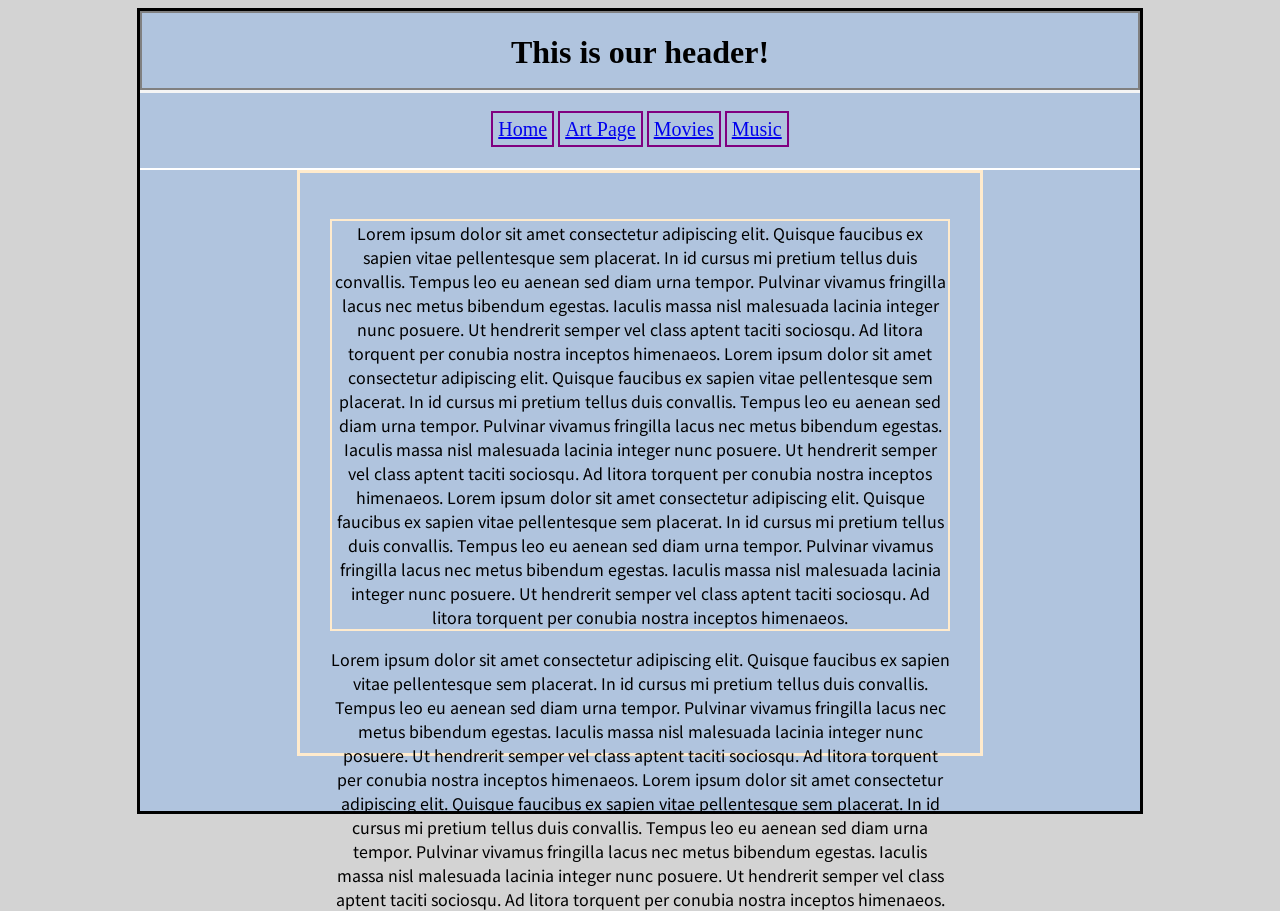
<file: Week3/index.html>
<!DOCTYPE html>
<html lang="en">
<head>
    <meta charset="UTF-8">
    <meta name="viewport" content="width=device-width, initial-scale=1.0">
    <title>Week 3 | In Class</title>
    <link rel="stylesheet" href="css/style.css">

    <link rel="preconnect" href="https://fonts.googleapis.com">
    <link rel="preconnect" href="https://fonts.gstatic.com" crossorigin>
    <link href="https://fonts.googleapis.com/css2?family=Noto+Sans+KR:wght@100..900&display=swap" rel="stylesheet">

</head>
<body id="body">

    <div id="main">
        <!-- The Header -->
        <div id="header">
            <h1>This is our header!</h1>
        </div>
        <!-- The Nav Bar -->
        <div id="nav-bar">
            <!-- Hash tag just brings you to the top -->
            <a href="#" class="nav-btn">Home</a>
            <a href="pages/art.html" class="nav-btn">Art Page</a>
            <a href="pages/movies.html" class="nav-btn">Movies</a>
            <a href="pages/music.html" class="nav-btn">Music</a>
        </div>

        <div id="content">
            <!--This is the content-->
            <p id="loremIpsum">Lorem ipsum dolor sit amet consectetur adipiscing elit. Quisque faucibus ex sapien vitae pellentesque sem placerat. In id cursus mi pretium tellus duis convallis. Tempus leo eu aenean sed diam urna tempor. Pulvinar vivamus fringilla lacus nec metus bibendum egestas. Iaculis massa nisl malesuada lacinia integer nunc posuere. Ut hendrerit semper vel class aptent taciti sociosqu. Ad litora torquent per conubia nostra inceptos himenaeos.

            Lorem ipsum dolor sit amet consectetur adipiscing elit. Quisque faucibus ex sapien vitae pellentesque sem placerat. In id cursus mi pretium tellus duis convallis. Tempus leo eu aenean sed diam urna tempor. Pulvinar vivamus fringilla lacus nec metus bibendum egestas. Iaculis massa nisl malesuada lacinia integer nunc posuere. Ut hendrerit semper vel class aptent taciti sociosqu. Ad litora torquent per conubia nostra inceptos himenaeos.

            Lorem ipsum dolor sit amet consectetur adipiscing elit. Quisque faucibus ex sapien vitae pellentesque sem placerat. In id cursus mi pretium tellus duis convallis. Tempus leo eu aenean sed diam urna tempor. Pulvinar vivamus fringilla lacus nec metus bibendum egestas. Iaculis massa nisl malesuada lacinia integer nunc posuere. Ut hendrerit semper vel class aptent taciti sociosqu. Ad litora torquent per conubia nostra inceptos himenaeos.</p>

            <p> Lorem ipsum dolor sit amet consectetur adipiscing elit. Quisque faucibus ex sapien vitae pellentesque sem placerat. In id cursus mi pretium tellus duis convallis. Tempus leo eu aenean sed diam urna tempor. Pulvinar vivamus fringilla lacus nec metus bibendum egestas. Iaculis massa nisl malesuada lacinia integer nunc posuere. Ut hendrerit semper vel class aptent taciti sociosqu. Ad litora torquent per conubia nostra inceptos himenaeos.

            Lorem ipsum dolor sit amet consectetur adipiscing elit. Quisque faucibus ex sapien vitae pellentesque sem placerat. In id cursus mi pretium tellus duis convallis. Tempus leo eu aenean sed diam urna tempor. Pulvinar vivamus fringilla lacus nec metus bibendum egestas. Iaculis massa nisl malesuada lacinia integer nunc posuere. Ut hendrerit semper vel class aptent taciti sociosqu. Ad litora torquent per conubia nostra inceptos himenaeos.
            </p>
        </div>

        <div id="footer">
            
        </div>


    </div>
    
</body>
</html>
</file>
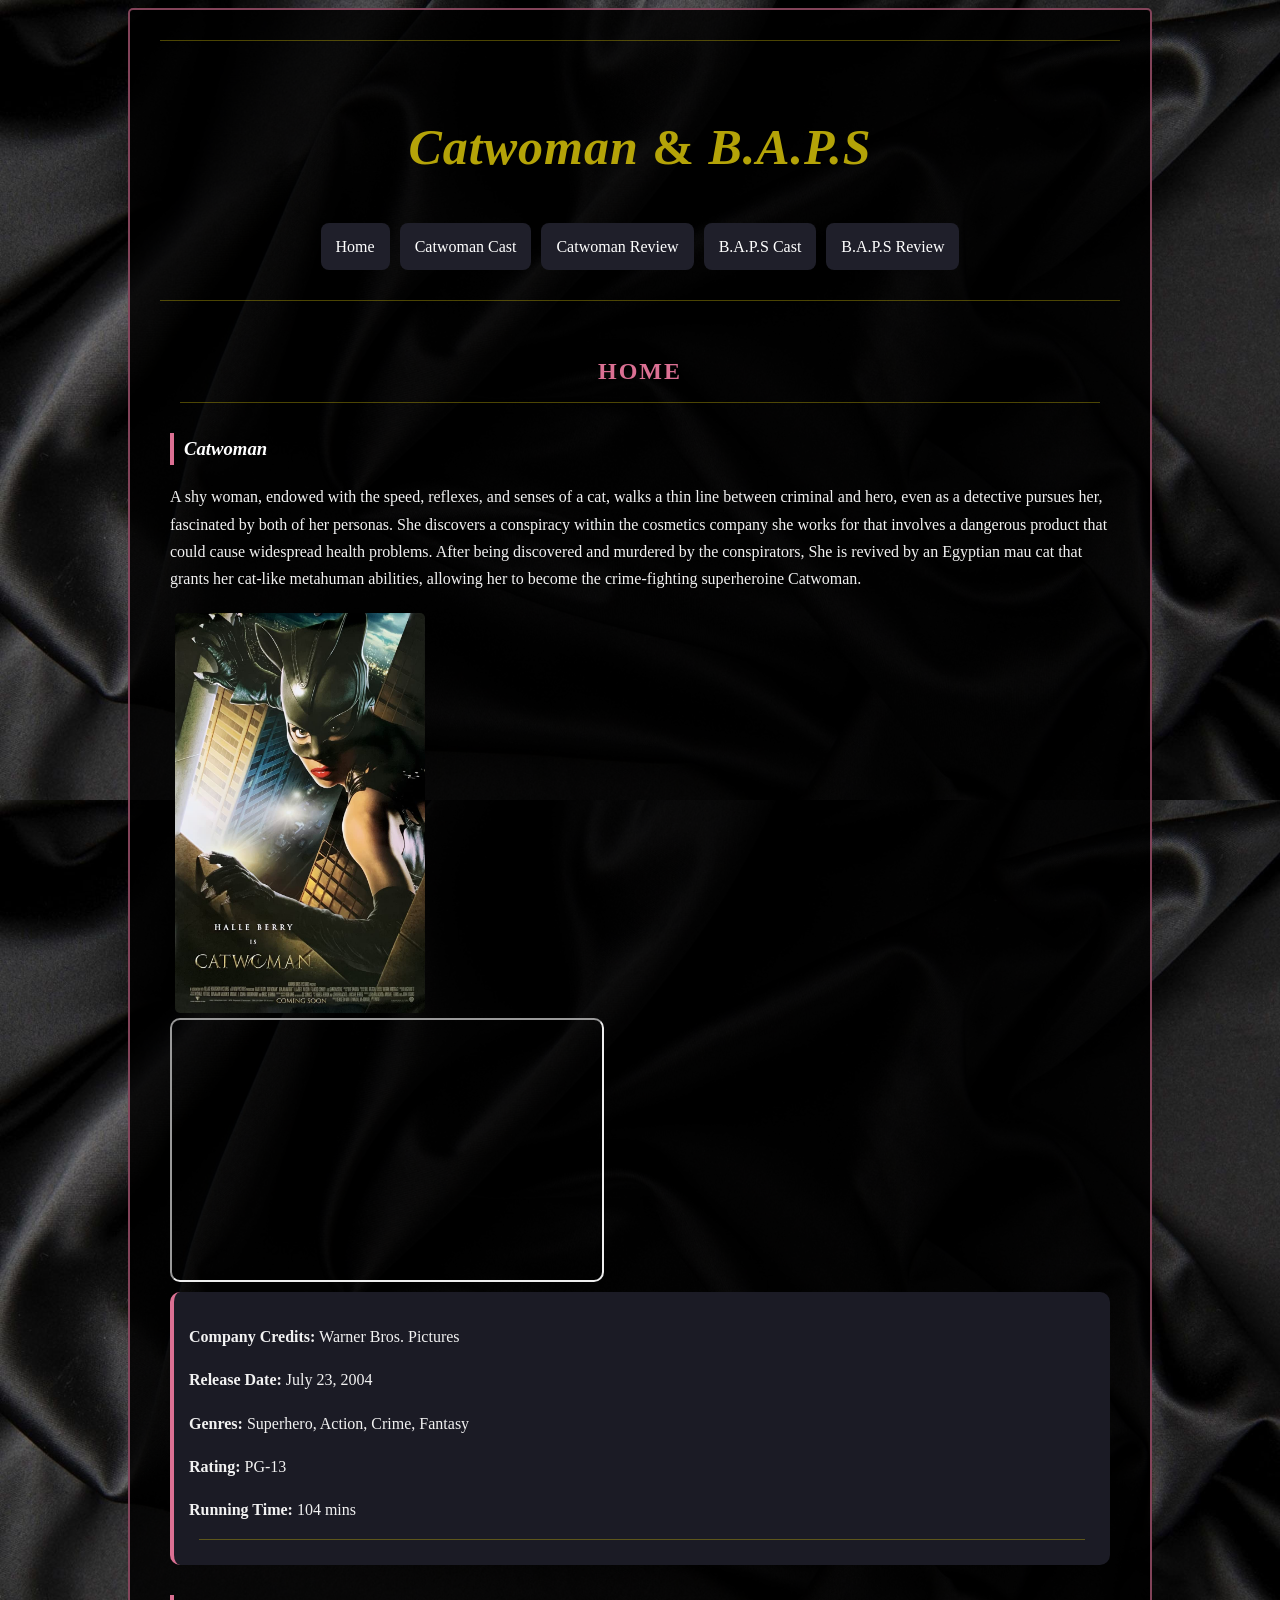
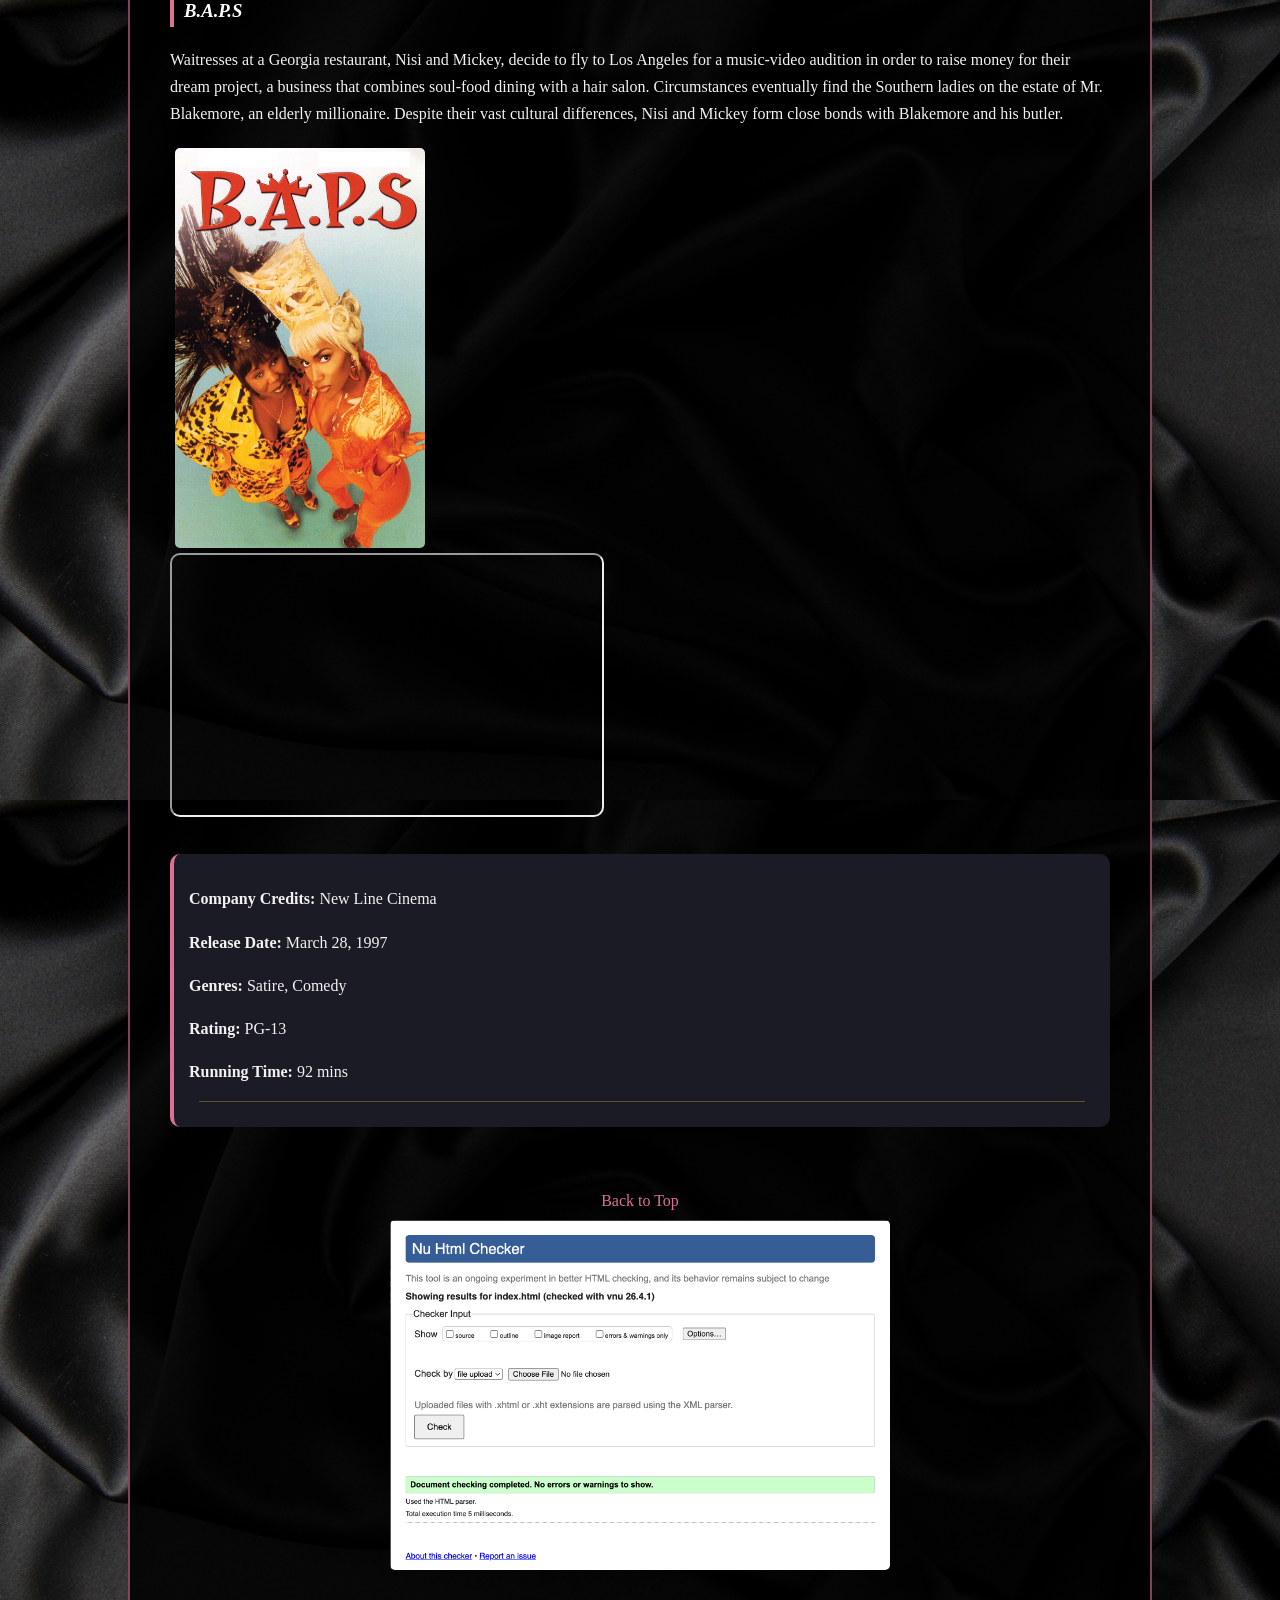
<file: Week4-MidTerm/index.html>
<!DOCTYPE html>
<html lang="en">
<head>
    <meta charset="UTF-8">
    <meta name="viewport" content="width=device-width, initial-scale=1.0">
    <meta name="author" content="Mikha'la Campbell">
    <meta name="description" content="Movie Site for Catwoman (2004) & B.A.P.S">
    <title>Mikhala's Movie Review</title>

    <link rel="stylesheet" href="./styles.css">
    
</head>
<body>
     <div id="container">
        <hr>

        <!-- HEADER -->
        <div id="header" class="border-unity">
          <h1><em>Catwoman</em> & <em>B.A.P.S</em></h1>

        <!-- Navigation -->
            <div id="nav" class="border-unity"> 
                <a href="index.html" class="nav-btn">Home</a>
                <a href="pages/castCW.html" class="nav-btn">Catwoman Cast</a>
                <a href="pages/reviewCW.html" class="nav-btn">Catwoman Review</a>
                <a href="pages/castBAPS.html" class="nav-btn">B.A.P.S Cast</a>
                <a href="pages/reviewBAPS.html" class="nav-btn">B.A.P.S Review</a>
            </div>
        </div><hr>

        <div id="content" class="border-unity"> 
            <h2>HOME</h2>
            <hr>

            <h3><em>Catwoman</em></h3>
            <p> A shy woman, endowed with the speed, reflexes, and senses of a cat, walks a thin line between criminal and hero, 
                even as a detective pursues her, fascinated by both of her personas. She discovers a conspiracy within the cosmetics company she works for that involves a dangerous product that could cause widespread health problems.
                After being discovered and murdered by the conspirators, She is revived by an Egyptian mau cat that grants her cat-like metahuman abilities, allowing her to become the crime-fighting superheroine Catwoman.</p>

            <img src="images/cwMoviePoster.jpg" style="width: 250px; height:400px" alt="Catwoman Movie Poster">

            <iframe width="420" height="250"
                src="https://www.youtube.com/embed/d6pJbjbRnAA"
                title="Catwoman Trailer"
                allowfullscreen>
            </iframe>


            <div class="info"> 
                <p><b>Company Credits:</b> Warner Bros. Pictures </p>
                <p><b>Release Date:</b> July 23, 2004 </p>
                <p> <b>Genres:</b> Superhero, Action, Crime, Fantasy </p>
                <p><b>Rating:</b> PG-13 </p>
                <p><b>Running Time:</b> 104 mins</p> <hr>
            </div>

            <h3><em>B.A.P.S</em></h3>
            <p>Waitresses at a Georgia restaurant, Nisi and Mickey, decide to fly to Los Angeles for a music-video audition in order to raise money for their dream project, 
                a business that combines soul-food dining with a hair salon.
                Circumstances eventually find the Southern ladies on the estate of Mr. Blakemore, an elderly millionaire. 
                Despite their vast cultural differences, Nisi and Mickey form close bonds with Blakemore and his butler.</p>

            <img src="images/bapsMoviePoster.jpg" style="width: 250px; height:400px" alt="B.A.P.S Movie Poster">

            <iframe width="420" height="250"
                src="https://www.youtube.com/embed/tSJmJ4r4bxs"
                title="B.A.P.S Trailer"
                allowfullscreen>
            </iframe>

            <br>
            <div class="info">
                <p><b>Company Credits:</b> New Line Cinema </p>
                <p><b>Release Date:</b> March 28, 1997</p>
                <p> <b>Genres:</b> Satire, Comedy </p>
                <p><b>Rating:</b> PG-13</p>
                <p><b>Running Time:</b> 92 mins</p> <hr>
            </div>

        </div>


        <div id="footer" class="border-unity"> 
            <a href="#header">Back to Top</a>
            <br>
            <img src="images/footer/index.png" class="validated" alt="Index.html Validated">
        </div>

    </div>
    

</body>
</html>
</file>
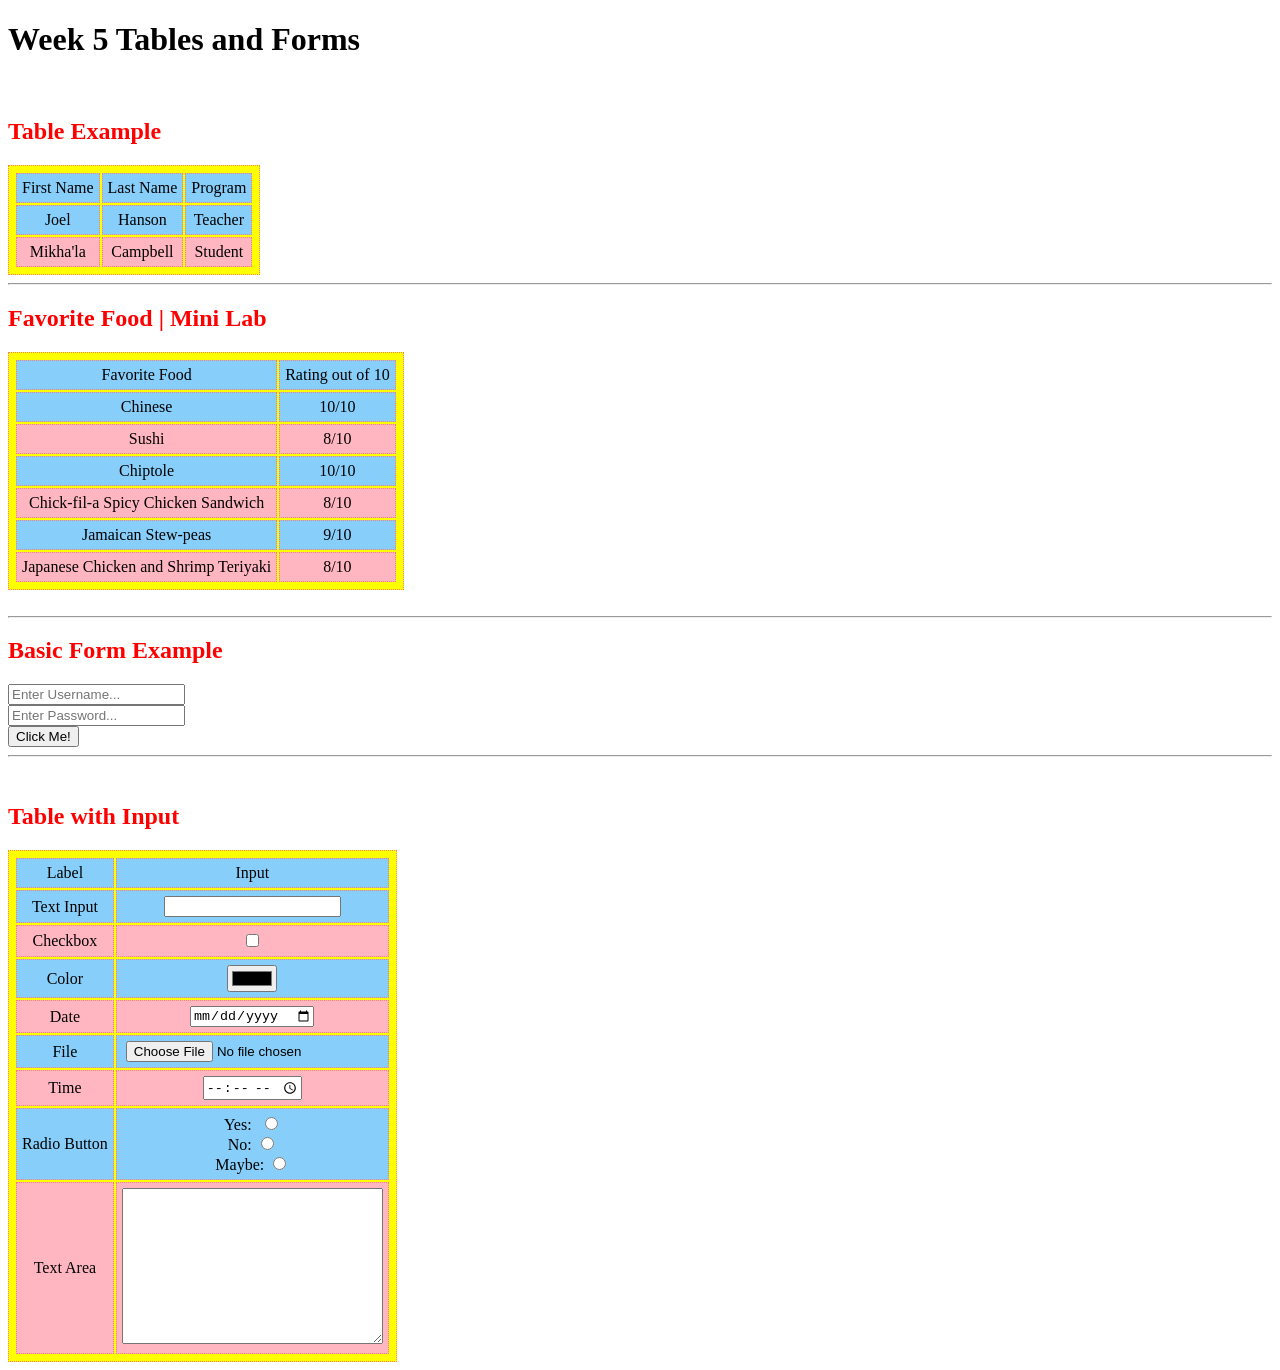
<file: Week5/index.html>
<!DOCTYPE html>
<html lang="en">
<head>
    <meta charset="UTF-8">
    <meta name="viewport" content="width=device-width, initial-scale=1.0">
    <title>Tables and Forms | Week 5</title>
    <link rel="stylesheet" href="style.css">
</head>
<body>
    <h1>Week 5 Tables and Forms</h1>
    <br>
    <h2>Table Example</h2>

    <table>
        <!-- Very top of Table -->
        <thead>
            <!-- Setting a new row -->
            <tr>
                <td>First Name</td>
                <td>Last Name</td>
                <td>Program</td>
            </tr>   
        </thead>
        <tbody>
            <!-- Defining a New Row -->
            <tr>
                <td>Joel</td>
                <td>Hanson</td>
                <td>Teacher</td>
            </tr>
            <!-- Defining a New Row -->
            <tr>
                <td>Mikha'la</td>
                <td>Campbell</td>
                <td>Student</td>
            </tr>
        </tbody>
    </table><hr>
        
    <!-- Mini lab -->
     <h2>Favorite Food | Mini Lab</h2>
     <table>
        <thead>
            <tr>
                <td>Favorite Food</td>
                <td>Rating out of 10</td>
            </tr>
        </thead>
        <tbody>
            <tr>
                <td>Chinese</td>
                <td>10/10</td>
            </tr>
            <tr>
                <td>Sushi</td>
                <td>8/10</td>
            </tr>
            <tr>
                <td>Chiptole</td>
                <td>10/10</td>
            </tr>
            <tr>
                <td>Chick-fil-a Spicy Chicken Sandwich</td>
                <td>8/10</td>
            </tr>
            <tr>
                <td>Jamaican Stew-peas</td>
                <td>9/10</td>
            </tr>
            <tr>
                <td>Japanese Chicken and Shrimp Teriyaki</td>
                <td>8/10</td>
            </tr>
        </tbody>
     </table>
     <br><hr>

     <h2>Basic Form Example</h2>

     <form action="#" method="post">
        <!-- Input tags are inline ( auto no line breaks) -->
         <!-- Defining a text field -->
        <input type="text" name="username" placeholder="Enter Username...">
        <br>
        <input type="text" name="username" placeholder="Enter Password...">
        <br>
        <!-- Defining a button -->
        <input type="button" name="abutton" value="Click Me!">
     </form><hr>

     <form action="#" method="get">
        <!-- defining a table -->
        <table>
            <thead>
                <tr>
                    <td>Label</td>
                    <td>Input</td>
                </tr>
            </thead><br>

            <h2>Table with Input</h2>
            <!-- Defining a LOT of input types -->
            <tbody>

                <!-- Text Box -->
                <tr>
                    <td>Text Input</td>
                    <td><input type="text" name="text-input"></td>
                </tr>

                <!-- Checkbox -->
                <tr>
                    <td>Checkbox</td>
                    <td><input type="checkbox" name="checkbox"></td>
                </tr>

                <!-- Color Wheel -->
                <tr>
                    <td>Color</td>
                    <td><input type="color" name="color"></td>
                </tr>

                <!-- Date Box -->
                <tr>
                    <td>Date</td>
                    <td><input type="date" name="date"></td>
                </tr>

                <!-- File -->
                <tr>
                    <td>File</td>
                    <td><input type="file" name="file"></td>
                </tr>

                <!-- Time -->
                 <tr>
                    <td>Time</td>
                    <td><input type="time" name="time"></td>
                 </tr>

                 <!-- Radio buttons -->
                  <tr>
                    <td>Radio Button</td>
                    <td>
                        <!-- labels are for buttons -->
                         <!-- they require a for attribute which must the name or id -->
                          <!-- Defining the same name allows us to pick only 1 option -->
                        <label for="yes">Yes:&nbsp;</label>
                        <input type="radio" name="yes-or-no" value="yes" id="yes">
                        <br>
                        <label for="no">No:</label>
                        <input type="radio" name="yes-or-no" value="no" id="no">
                        <br>
                        <label for="maybe">Maybe:</label>
                        <input type="radio" name="yes-or-no" value="maybe" id="maybe">
                    </td>
                  </tr>

                  <!-- Some inputs have special tags -->
                   <tr>
                        <td>Text Area</td>
                        <!-- Like text area! cols is heights; rows is the width -->
                        <td><textarea name="textarea" cols="30" rows="10" placeholders="Enter your message"></textarea></td>
                   </tr>


                


            </tbody>
        </table>
     </form>
    
</body>
</html>
</file>
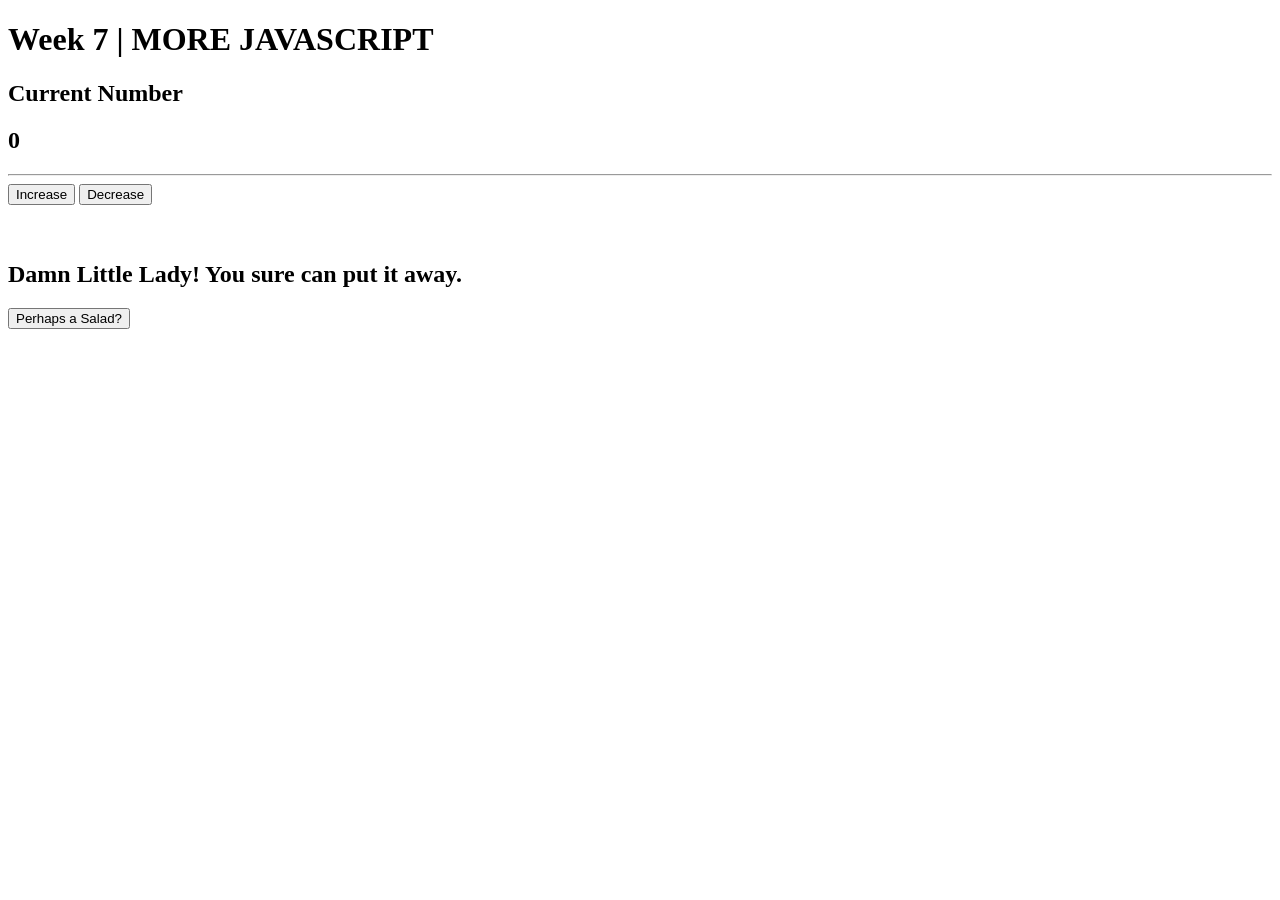
<file: Week7/index.html>
<!DOCTYPE html>
<html lang="en">
<head>
    <meta charset="UTF-8">
    <meta name="viewport" content="width=device-width, initial-scale=1.0">
    <title>Week 7 | More Javascript</title>
</head>
<body>
    <h1>Week 7 | MORE JAVASCRIPT </h1>

    <!-- Setting up Display -->
    <h2> Current Number </h2>
    <h2 id="number">0</h2>
    <hr>

    <!-- Setting up Buttons -->
    <input type="button" id="increment" value="Increase">
    <input type="button" id="decrement" value="Decrease">

    <br>
    <br>
    <br>  
    
    <!-- Setting up a joke container -->
    <div id="jokeContainer">
        <!-- Question Div -->
        <div id="question">
            <h2>Damn Little Lady! You sure can put it away.</h2>
        </div>

        <!-- Answer Div -->
         <div id="answer">

         </div>

         <!-- the button -->
          <input type="button" id="giveAnswer" value="Perhaps a Salad?">
    </div>

    <script>
        // Getting the number text
        var numberText = document.querySelector("#number")

        var increaseButton = document.querySelector("#increment")
        var decreaseButton = document.querySelector("#decrement")

        var currentNumber = 0; 

        function addToNumber()
        {
            // Increment the current number
            currentNumber++;
            // Setting the innerHTML
            numberText.innerHTML = currentNumber
        }

        function subtractFromNumber()
        {
            // Decrementing the number
            currentNumber--;
            // Setting the inner HTML
            numberText.innerHTML = currentNumber
        }

        // Adding event listeners
        increaseButton.addEventListener("click", addToNumber)
        decreaseButton.addEventListener("click", subtractFromNumber)

        var giveJokeAnswer = document.querySelector("#giveAnswer")
        var answerContainer = document.querySelector("#answer")

        function giveAnswer()
        {
            answerContainer.innerHTML += "<h4>Perhaps Not</h4>"
        }

        giveJokeAnswer.addEventListener("click", giveAnswer)

        

    </script>
    
    
</body>
</html>
</file>
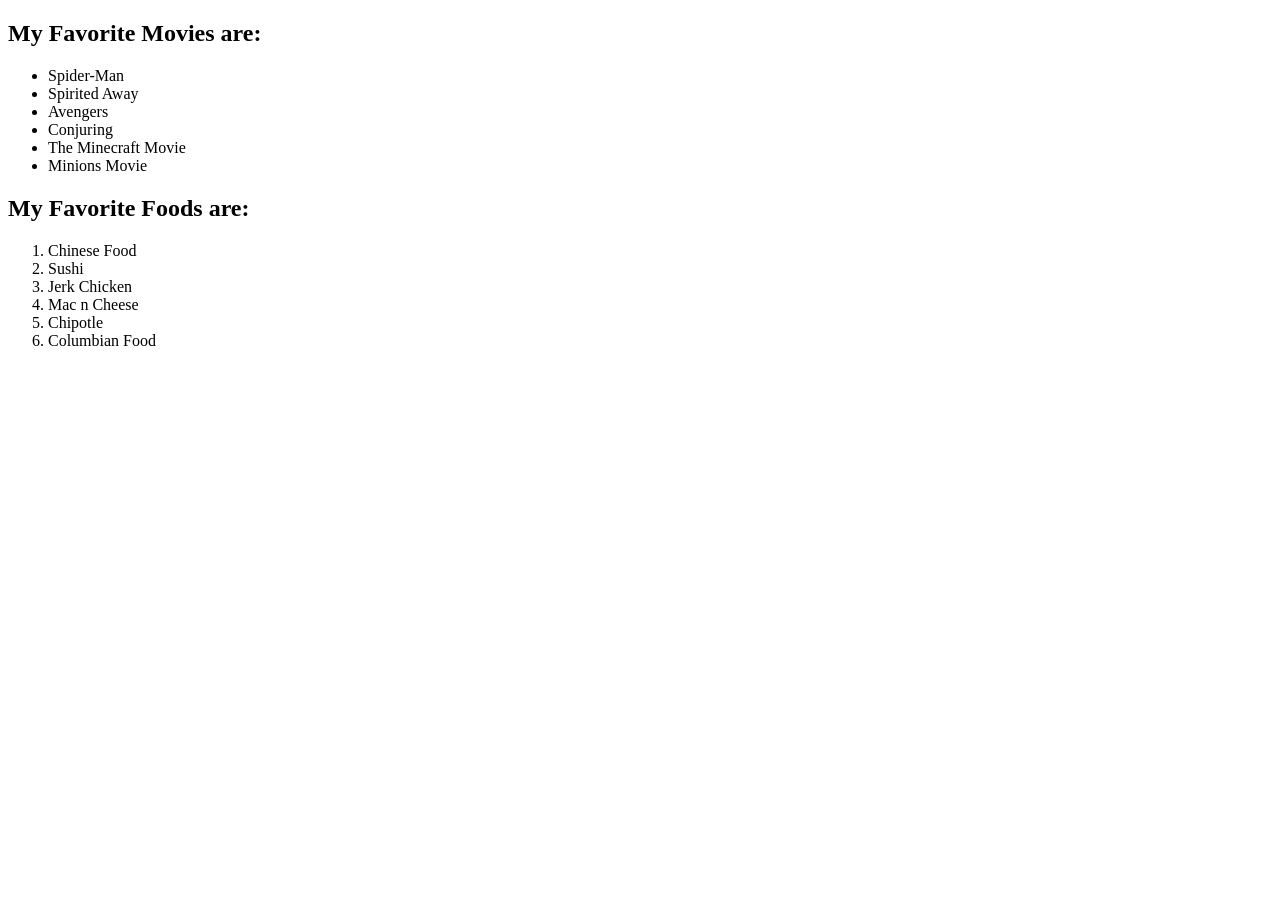
<file: Week8/index.html>
<!DOCTYPE html>
<html lang="en">
<head>
    <meta charset="UTF-8">
    <meta name="viewport" content="width=device-width, initial-scale=1.0">
    <title>Week 8 | Loops Arrays and Objects!</title>
</head>
<body>

    <div id="favoriteMovies"> 
        <!-- Setting up movies -->
        <h2>My Favorite Movies are: </h2>
        <!-- unordered list -->
        <ul id="listOfMovies">  </ul>

        <h2> My Favorite Foods are: </h2>
        <ol id="listOfFood"> </ol>


    </div>
    <script>

        var numberForLoop = 0

        // Using Let instead of var
        // Let makes it a local variable

        // The condition needs to e true to start and run
        // It stops when the condition is false
        for(let i=0; i <= 54; i += 2){
            numberForLoop +=6
            console.log(numberForLoop)
        }

        function pizzaSquares()
        {
            console.log("Pizza")
        }

        for (let i = 0; i <=72; i++){
            pizzaSquares()
        }

        // Examples of arrays
        var movies = [
            "Spider-Man",
            "Spirited Away",
            "Avengers",
            "Conjuring",
            "The Minecraft Movie",
            "Minions Movie"
        ]

        console.log(movies[4]) 
        //The Minecraft Movie is in position 4 (starts at 0)
        console.log(movies[2]) 
        //Avengers

        // Output all the movies
        for (let i=0; i< movies.length; i++)
        {
            console.log(movies[i])
        }

        var numberArray = []

        for (let i=0; i<7; i++)
        {
            numberArray.push(i*5432 / 93 + 23)
        }

        console.log(numberArray)

        // An array can hold several different things
        // HOWEVER YOU SHOULD NOT DO THIS.
        // ALL VALUES SHOULD BE THE SAME DATA TYPE

        // An example of a 2d array
        var twoDArray = [
            [0,0,0,0,0,0],
            [1,24,57,85,1,1],
            [23,123,6234,124,123,1],
            [1,2,3,4,5,6],
        ]

        // Loops through each array
        for (let x=0; x < twoDArray.length; x ++)
        {
            // Loops inside each array to get values, making sure we only loop trough the size of the array
            for (let y=0; y < twoDArray[x].length; y++){
                // Outputs the Values
                console.log(twoDArray[x][y])
            }
        }

        
            // Objects
        var person={
            first: "Mikhala",
            last: "Campbell" //You dont need a comma for the last value
        }

        console.log(person.first)
        console.log(person.last)

        person.first = "Gage"
        person.last = "Carrothead?"

        console.log(person.first)
        console.log(person.last)

        var car = {
            wheels: 2000,
            hasEngine: true,
            oil: "synthetic",
            windows: 1,
            drive: function () {console.log("vroom vroom")}
        }

        // Accessing the data inside car
        console.log("This Car has " + car.wheels + " wheels")
        // Calling the function
        car.drive()


        // Examples with For Loops and objects and arrays
         
        var unorderedMovieList = document.querySelector("#listOfMovies")
        
        for (let i=0; i < movies.length; i++)
        {
            // Adding to the HTML with each movie
            unorderedMovieList.innerHTML += "<li>" + movies[i] + "</li>"
        }

        // LAB
        var food = [
            "Chinese Food",
            "Sushi",
            "Jerk Chicken",
            "Mac n Cheese",
            "Chipotle",
            "Columbian Food"
        ]

        var orderedFoodList = document.querySelector("#listOfFood")

        for (let i=0; i < food.length; i++)
        {
            orderedFoodList.innerHTML += "<li>" + food[i] + "</li>"
        }

        // How to loop through all the keys in an object
        for (let key in car){
            console.log(car[key])
        }

    </script>
    
</body>
</html>
</file>
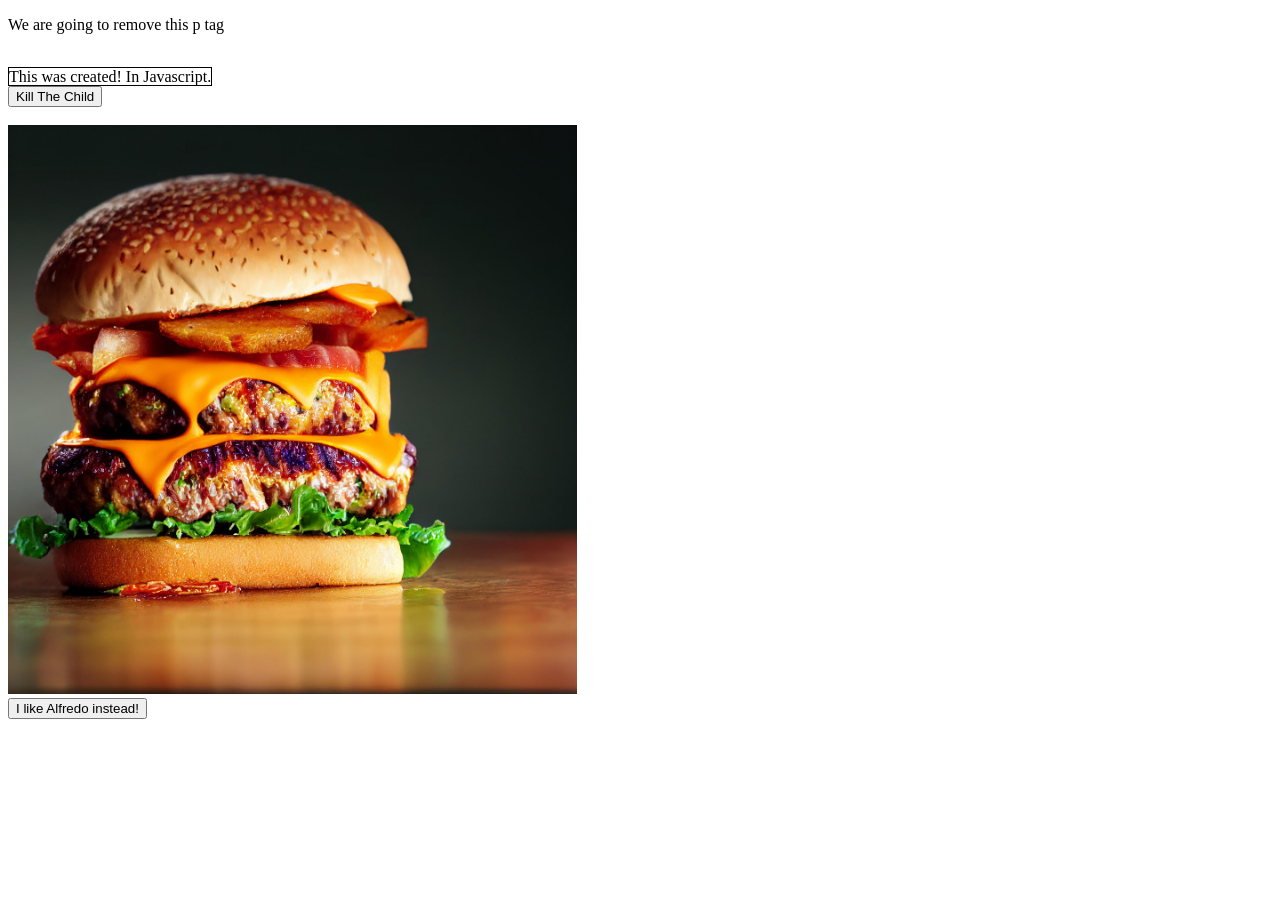
<file: Week9/index.html>
<!DOCTYPE html>
<html lang="en">
<head>
    <meta charset="UTF-8">
    <meta name="viewport" content="width=device-width, initial-scale=1.0">
    <meta name="author"   content="Mikha'la Campbell">
    <title>Week 9 | Parent and Child Elements</title>
    <link rel="stylessheet" href="./styles.css">
</head>
<body>
    
    <div id="divContainer">
        <p id="removeExample">We are going to remove this p tag </p>
        <br>
    </div>

    <input type="button" id="killTheChild" value="Kill The Child" class="bigText">

    <br>
    <br>

    <div id="foodContainer">
        <img id=food src="burger.jpg" style="width:45%; height:45%">
        <br>
        <input type="button" id="changeFood" value="I like Alfredo instead!">

    </div>

    <script>

        // Getting the divContainer
        var divContainer = document.querySelector("#divContainer")

        // Creating a p tag
        // Keep in mind that elements crated this way are empty!
        var pTag = document.createElement('pTag')

        pTag.innerHTML += "This was created! In Javascript."

        // We can also add attributes to these tags!
        // Examples of attributes
        // id
        // class
        // style
        // src
        // href

        // Setting the class
        pTag.setAttribute('class', 'bigText')

        // Adding a style
        pTag.setAttribute('style', "border: 1px solid black")

        // Appending the child
        divContainer.appendChild(pTag)



    // Removing Child
        function removeTheChild()
        {
            var nate = document.querySelector("#removeExample")
            divContainer.removeChild(nate)
        } 
        // getting the kill button
        var killButton = document.querySelector("#killTheChild")
        // Adding removeTheChild to the button
        killButton.addEventListener("click", removeTheChild)
        

        function iLikePasta()
        {
            var changeFood = document.querySelector("#food")
            changeFood.setAttribute("src", "alfredo.jpg")
        }

        var changeButton = document.querySelector("changeFood")
        changeFood.addEventListener("click", iLikePasta)


    </script>



</body>
</html>
</file>
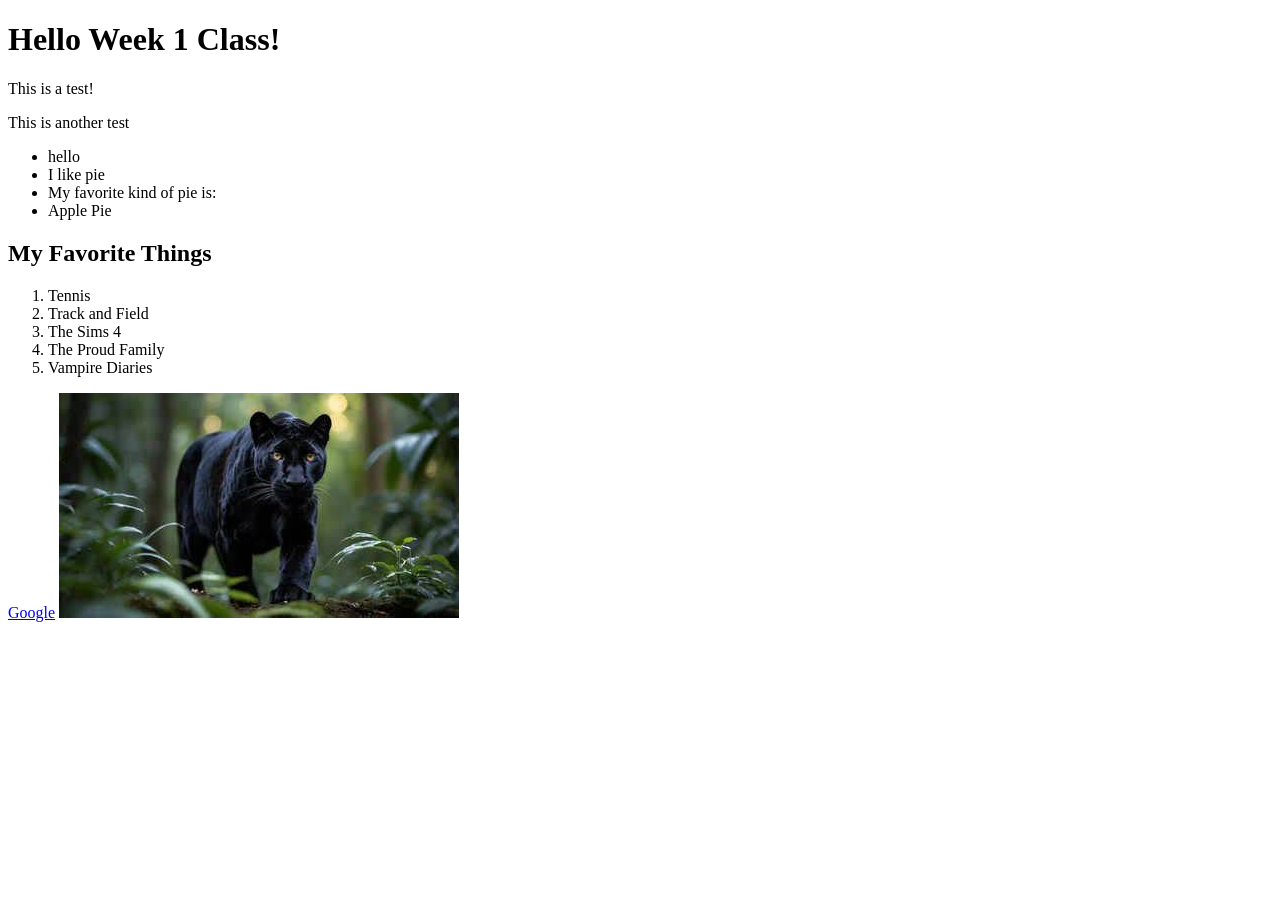
<file: Week1/ClassLabs/index.html>
<!-- Telling our browser that this is an html file-->
<!DOCTYPE html>
<html>
    <head>
        <!-- Telling our broswer to use the default font/characters of computer-->
         <meta charset="UTF-8">
         <!-- Title of webpage-->
          <title> Week 1 Lab!</title>

    </head>

    <!--Everything will be rendered here -->
    <body>
        <h1> Hello Week 1 Class! </h1>

        <p> This is a test! </p>

        <p> This is another test </p>
        <!-- Unordered List -->
        <ul>
            <!-- List Item, It tells our unordered list that this is part of it -->
           <li> hello </li>
           <li> I like pie </li>
            <li> My favorite kind of pie is:</li>
            <li>Apple Pie </li>
        </ul>

        <!-- Ordered List -->
        <h2> My Favorite Things </h2>
        <ol>
            <li> Tennis </li>
            <li> Track and Field </li>
            <li> The Sims 4 </li>
            <li> The Proud Family </li>
            <li> Vampire Diaries </li>
        </ol>

        <!-- Linking to other things -->
         <!-- a tags are blobk tags, you need to provide text -->
         <a href="https://google.com">Google</a>
         <a href="https://en.wikipedia.org/wiki/Black_panther"><img src="images/blackPantherSmall.jpg"></a>

    </body>

</html>
</file>
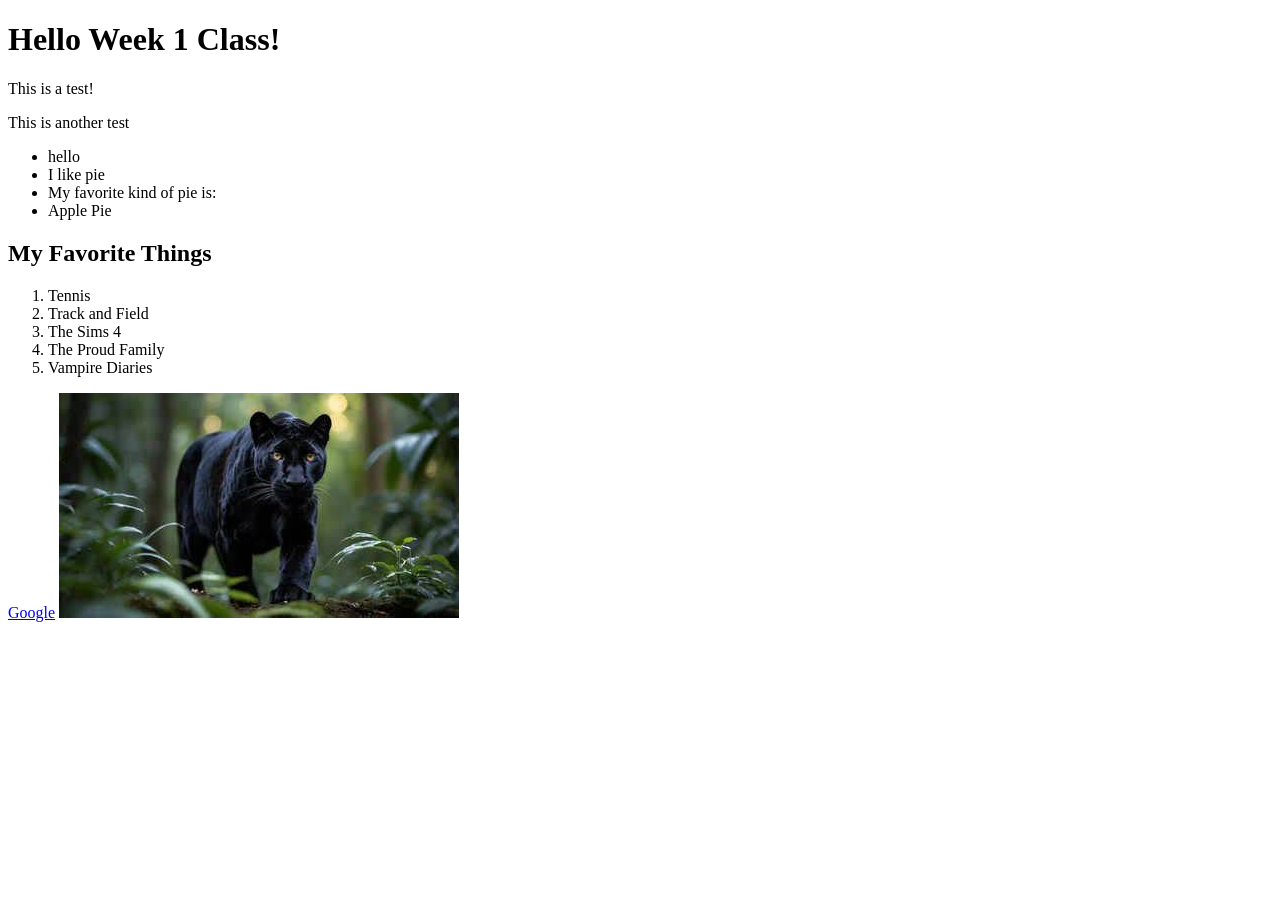
<file: Week1/w1.1/index.html>
<!-- Telling our browser that this is an html file-->
<!DOCTYPE html>
<html>
    <head>
        <!-- Telling our broswer to use the default font/characters of computer-->
         <meta charset="UTF-8">
         <!-- Title of webpage-->
          <title> Week 1 Lab!</title>

    </head>

    <!--Everything will be rendered here -->
    <body>
        <h1> Hello Week 1 Class! </h1>

        <p> This is a test! </p>

        <p> This is another test </p>
        <!-- Unordered List -->
        <ul>
            <!-- List Item, It tells our unordered list that this is part of it -->
           <li> hello </li>
           <li> I like pie </li>
            <li> My favorite kind of pie is:</li>
            <li>Apple Pie </li>
        </ul>

        <!-- Ordered List -->
        <h2> My Favorite Things </h2>
        <ol>
            <li> Tennis </li>
            <li> Track and Field </li>
            <li> The Sims 4 </li>
            <li> The Proud Family </li>
            <li> Vampire Diaries </li>
        </ol>

        <!-- Linking to other things -->
         <!-- a tags are blobk tags, you need to provide text -->
         <a href="https://google.com">Google</a>
         <a href="https://en.wikipedia.org/wiki/Black_panther"><img src="../w1.1/images/blackPantherSmall.jpg"></a>

    </body>

</html>
</file>
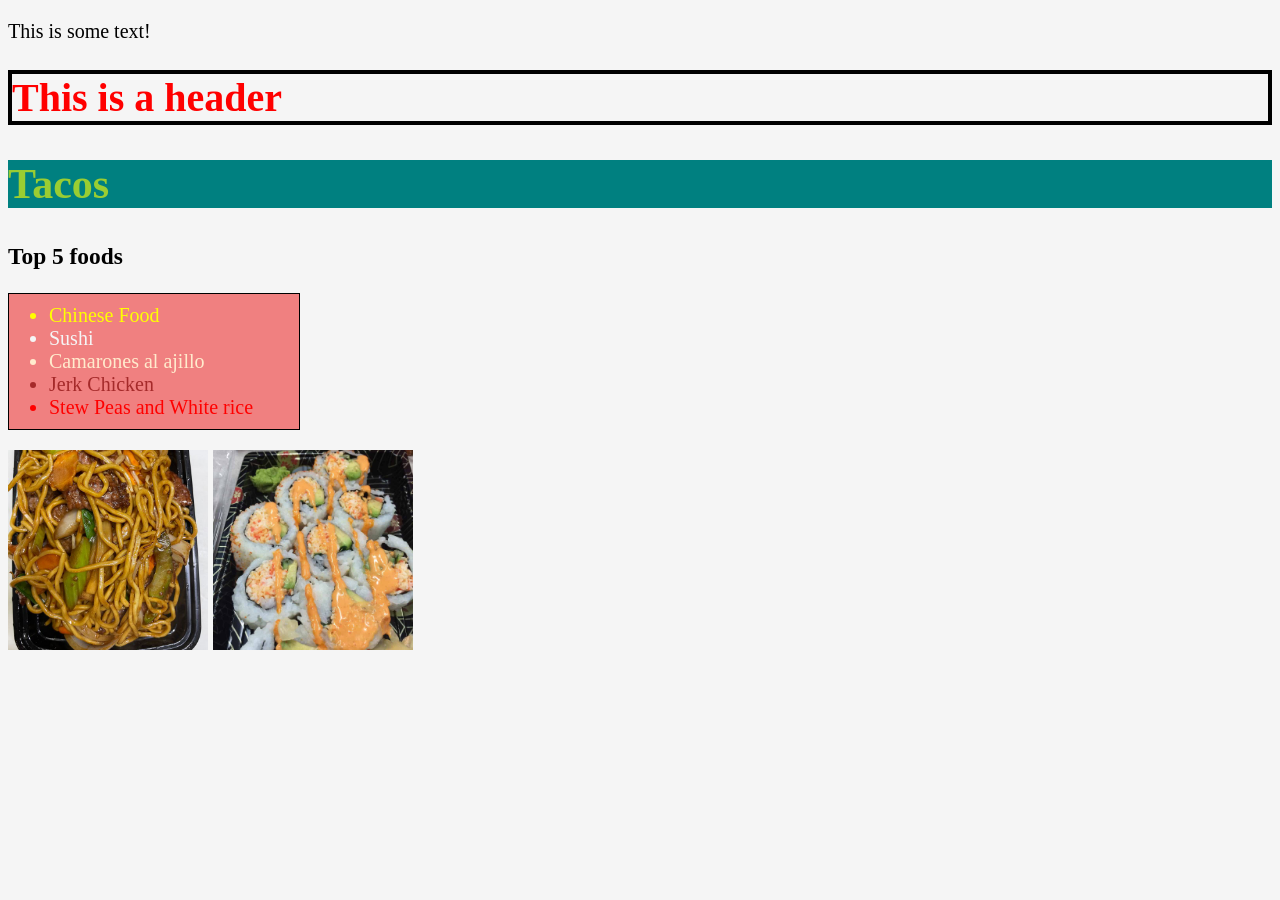
<file: Week1/w1.2/index.html>
<!DOCTYPE html>
<html>
    <head>
        <meta charset="UTF-8">
        <meta author="Mikhala">
        <title>This is a title!</title>
    </head>

    <body style="background-color: whitesmoke; font-size: 20px;">
        <!-- id, class, style -->

        <!-- We are going to use the style attribute -->
        <p style="color:black"> This is some text!</p>
        <!-- border takes 3 values: a size, solid, and color-->
        <h1 style="color:red; border: 4px solid black">This is a header</h1>

        <h2 style="color: yellowgreen; font-size: 42px; background-color: teal;"> Tacos </h2>

        <h3> Top 5 foods </h3>
        <ul style="background-color:lightcoral; padding-top: 10px; padding-bottom: 10px; width: 250px; border: 1px solid black;">
            <li style="color:yellow"> Chinese Food </li>
            <li style="color:whitesmoke"> Sushi </li>
            <li style="color:blanchedalmond"> Camarones al ajillo</li>
            <li style="color:brown"> Jerk Chicken</li>
            <li style="color:red"> Stew Peas and White rice</li>
        </ul>
        
        <img src="../w1.2/chinaTown.jpg" style="width:200px">
        <img src="../w1.2/spicyCaliforniaRolls.jpg" style="width:200px"> 

        <!-- Tiny Lab
         - Ordered list of favorite foods
         - Decorate the colors
         - Give it a background
         - Make an image appear!
          -->
    
    </body>
</html>
</file>
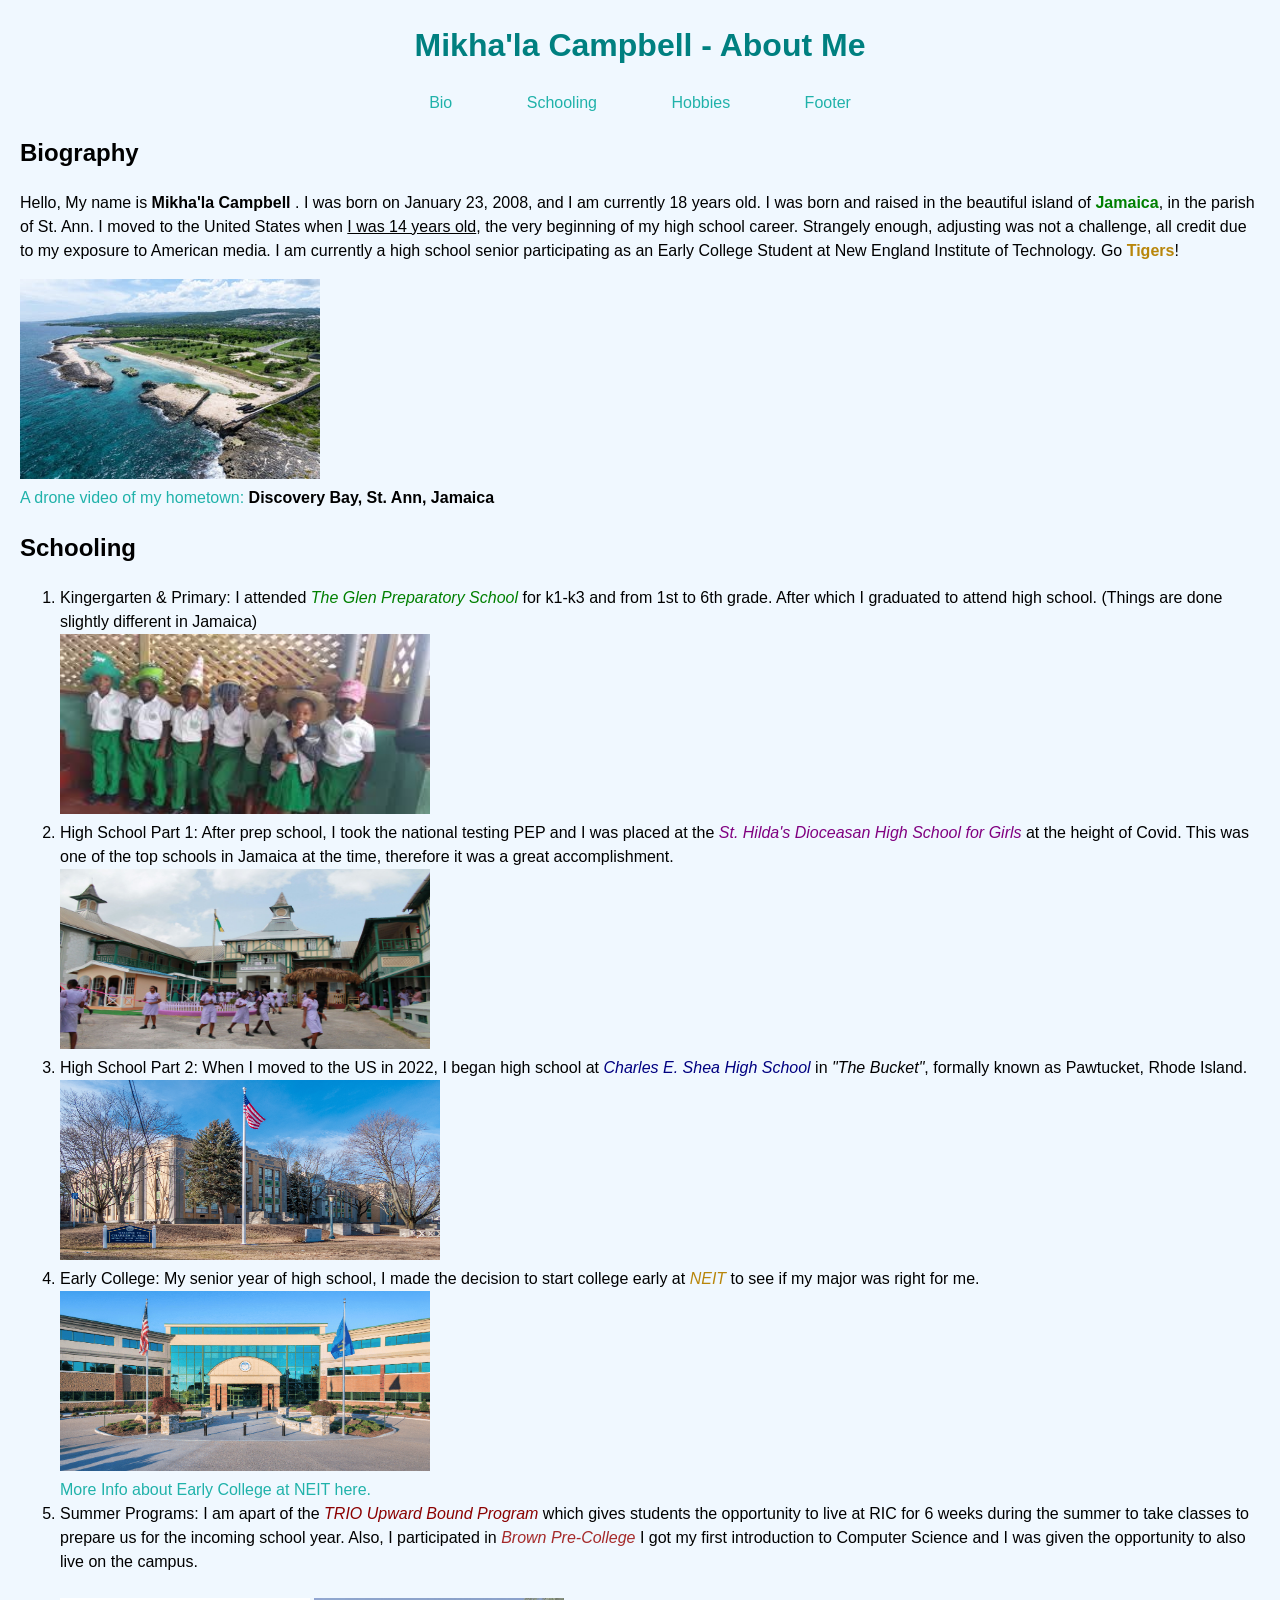
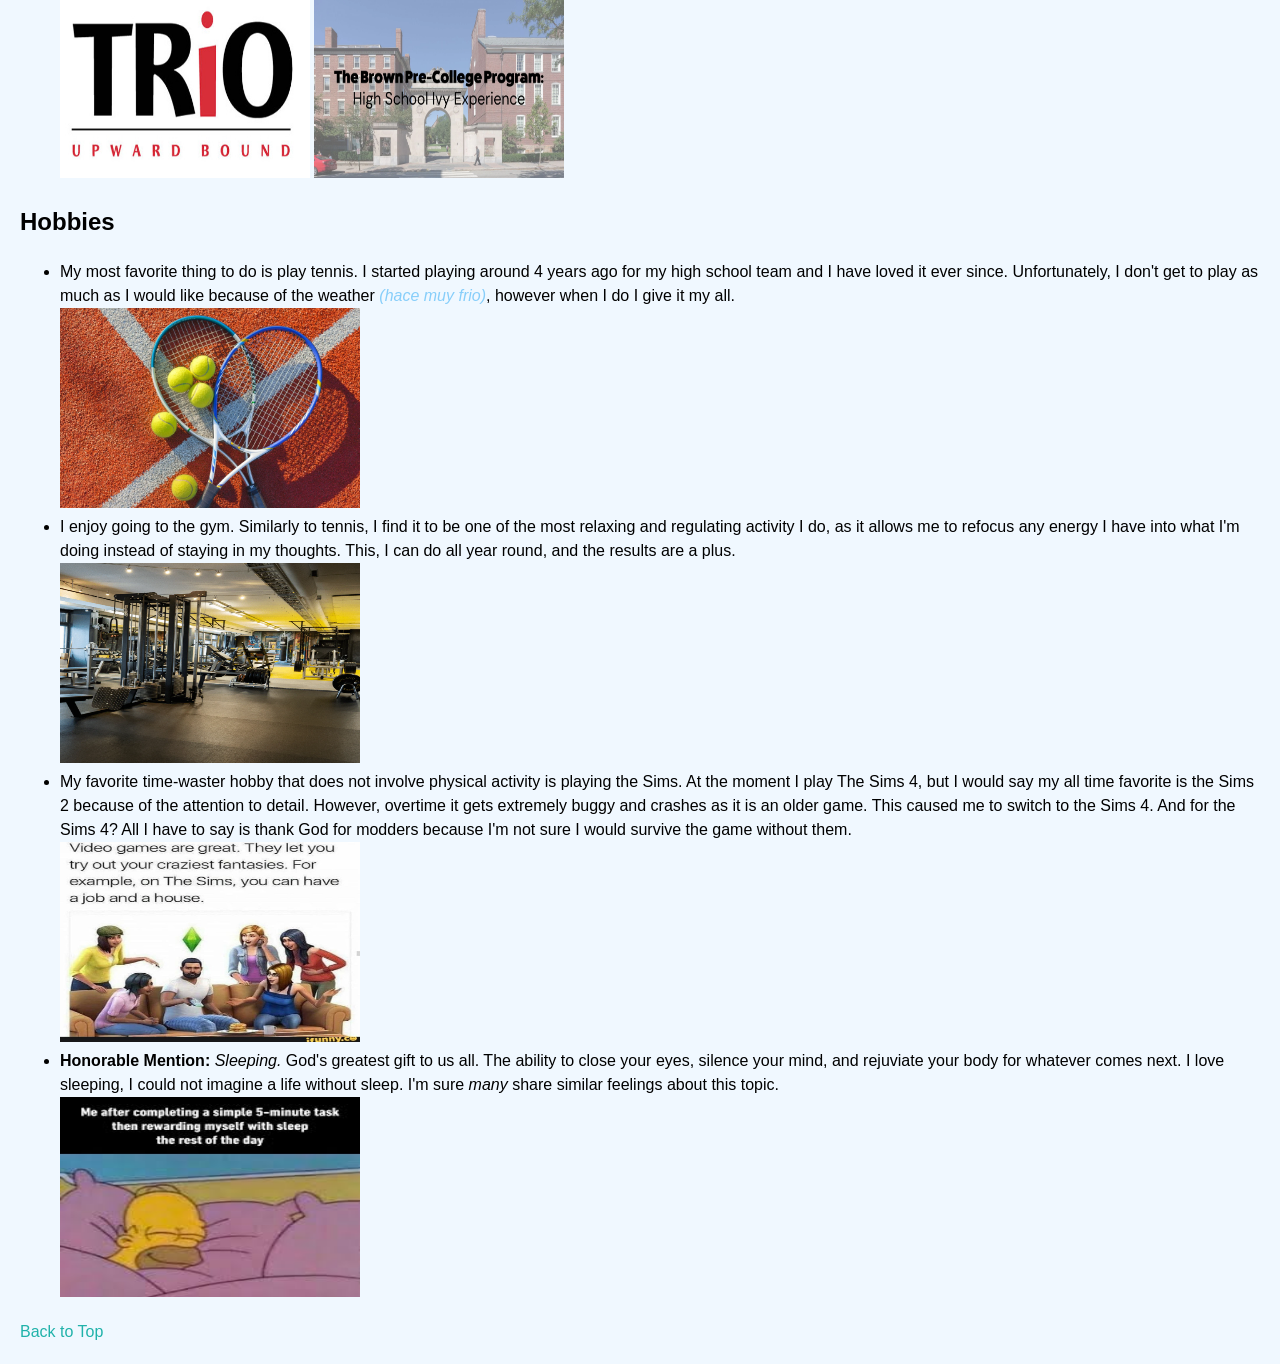
<file: Week2/hw-bio/index.html>
<!DOCTYPE html>
<html lang="en">
<head>
    <meta charset="UTF-8">
    <meta name="viewport" content="width=device-width, initial-scale=1.0">
    <meta description="Mikha'la Campbell's Bio">
    <meta name="author" content="Mikha'la Campbell">

    <!-- Style Sheet -->
     <link rel="stylesheet" href="stylesheet.css">

    <title> Week 2 | SE111 | About Me </title>
</head>

<body style="line-height: 1.5">
    <h1 id="header" style="color:teal"> Mikha'la Campbell - About Me</h1>

    <div id="nav" style="word-spacing: 70px">
        <a id="linkbio" href="#bio">Bio</a>
        <a id="linkschooling" href="#schooling">Schooling</a>
        <a id="linkhobbies" href="#hobbies">Hobbies</a>
        <a id="linkfooter" href="#footer">Footer</a>
    </div>

    <!-- BIO -->
    <h2 id="bio">Biography</h2>
    <p> Hello, My name is <strong> Mikha'la Campbell </strong> . I was born on January 23, 2008, and I am currently 18 years old. 
        I was born and raised in the beautiful island of <b style="color:green"> Jamaica</b>, in the parish of St. Ann. 
        I moved to the United States when <u> I was 14 years old</u>, the very beginning of my high school career. 
        Strangely enough, adjusting was not a challenge, all credit due to my exposure to American media. 

        I am currently a high school senior participating as an Early College Student at New England Institute of Technology. 
        Go <b style="color:darkgoldenrod"> Tigers</b>!
    </p>

    <img src="images/discoveryBayJamaica.jpg" style="width:300px; height:200px"><br>
    <a href="https://www.youtube.com/watch?v=GDZjTQ7LFQ8">A drone video of my hometown: <b style="color:black">Discovery Bay, St. Ann, Jamaica</b></a>
    

    <!-- SCHOOLING -->
     <h2 id="schooling"> Schooling</h2>
     <ol>
        <li>
            Kingergarten & Primary: I attended <i style="color:green"> The Glen Preparatory School</i> for k1-k3 and from 1st to 6th grade. After which I graduated to attend high school.
            (Things are done slightly different in Jamaica)
        </li>
        <a href="https://www.youtube.com/watch?v=7Y89WFFoeW0"><img src="images/schooling/glenPrep.jpeg" style="width:370px; height:180px"></a>

        <li>
            High School Part 1: After prep school, I took the national testing PEP and I was placed at the <i style="color:purple"> St. Hilda's Dioceasan High School for Girls</i> at the height of Covid.
            This was one of the top schools in Jamaica at the time, therefore it was a great accomplishment.
        </li>
        <img src="images/schooling/stHildas.jpg" style="width:370px; height:180px">

        <li>
            High School Part 2: When I moved to the US in 2022, I began high school at <i style="color:navy">Charles E. Shea High School</i> in <i>"The Bucket"</i>, formally known as Pawtucket, Rhode Island. 
        </li>
        <img src="images/schooling/sheaHS.jpg" style="width:380px; height:180px">

        <li>
            Early College: My senior year of high school, I made the decision to start college early at <i style="color:darkgoldenrod"> NEIT </i> to see if my major was right for me. 
        </li>
        <img src="images/schooling/neit.webp" style="width:370px; height:180px"><br>
        <a href="https://www.neit.edu/earlycollege">More Info about Early College at NEIT here.</a>
        
        <li>
            Summer Programs: I am apart of the <i style="color:darkred">TRIO Upward Bound Program</i> which gives students the opportunity to live at RIC for 6 weeks during the summer
            to take classes to prepare us for the incoming school year. 
            Also, I participated in <i style="color:brown"> Brown Pre-College </i> I got my first introduction to Computer Science and I was given the opportunity to also live on the campus.
        </li><br>
        <img src="images/schooling/trioUB.jpg" style="width:250px; height:180px">
        <img src="images/schooling/brownPC.webp" style="width:250px; height:180px">
     </ol> 

    <!-- HOBBIES -->
     <h2 id="hobbies"> Hobbies </h2>
     <ul>
        <li> 
            My most favorite thing to do is play tennis. I started playing around 4 years ago for 
            my high school team and I have loved it ever since. Unfortunately, I don't get 
            to play as much as I would like because of the weather <i style="color:lightskyblue">(hace muy frio)</i>, however when I do I give it my all.  
        </li>
        <img src="images/hobbies/tennis.jpg" style="width:300px; height:200px">

        <li>
            I enjoy going to the gym. Similarly to tennis, I find it to be one of the most relaxing and regulating activity I do,
            as it allows me to refocus any energy I have into what I'm doing instead of staying in my thoughts. This, I can do all year round,
            and the results are a plus. 
        </li>
        <img src="images/hobbies/gym.webp" style="width:300px; height:200px">

        <li>
            My favorite time-waster hobby that does not involve physical activity is playing the Sims. At the 
            moment I play The Sims 4, but I would say my all time favorite is the Sims 2 because of the attention
            to detail. However, overtime it gets extremely buggy and crashes as it is an older game. This caused me to switch to the Sims 4.
            And for the Sims 4? All I have to say is thank God for modders because I'm not sure I would survive the game without them.
        </li>
        <img src="images/hobbies/sims4Meme.jpg" style="width:300px; height:200px">

        <li>
            <b>Honorable Mention:</b> <em>Sleeping.</em> God's greatest gift to us all. The ability to close your eyes,
            silence your mind, and rejuviate your body for whatever comes next. I love sleeping, I could not imagine a life 
            without sleep. I'm sure <i>many</i> share similar feelings about this topic. 
        </li>
        <img src="images/hobbies/sleep.jpeg" style="width:300px; height:200px">
     </ul>

     <div id="footer">
        <a href="#header">Back to Top</a><br>
     </div>
</body>

</html>
</file>
<file: Week3/css/style.css>
/* First way of styling*/
/* Specify a tag*/

body{
    /*Flexes the content based on size*/
    display: flex;
    justify-content: center;
    background-color: lightgrey;
}

#main{
    border:3px solid black;
    /* Setting width*/
    width:1000px;
    /* Setting height*/
    height:800px;
    background-color:lightsteelblue;

    /*animation-name: sizeChange;
    animation-duration: 20s;
    animation-iteration-count: 1;
    animation-fill-mode: forwards;*/
}

#header{
    height: 50px;
    border: 2px solid grey;
    /*alight text to center*/
    text-align: center;
    /* adding padding to the bottom*/
    padding-bottom: 25px;

    /* Name of animation */ 
    animation-name: textColorChange;
    /* How long the animation is*/ 
    animation-duration: 3s;
    /*How many time the animation will play */
    animation-iteration-count: infinite;
}


/* psuedo class */ 
#header:hover{
    font-size: 100px;
}

a:visited{
    color: limegreen
}

a:link{ /*non-visited links*/ 
    font-size: 20PX;
    border: 2px solid purple;
}

#nav-bar{ /*Setting all the text to the center*/
    height: 50px;
    text-align: center;
    border-top: 3px solid whitesmoke;
    border-bottom: 2px solid white;
    padding-top: 25px;
}

/* Specifyinh a class use a . */
.nav-btn{
    border: 1px solid black;
    padding: 5px;
}

#content{
    height: 520px;
    width: 620px;

    text-align: center;
    margin: auto;
    padding: 30px;
    border: 3px solid blanchedalmond;


    font-family: 'Noto Sans KR';
    

    /*animation-name: percentageAnimation;
    animation-duration: 10s;
    animation-iteration-count: infinite;*/
}

#loremIpsum{
    border: 2px double blanchedalmond;
}


/* MUSIC*/
#musictxt{
    height: 520px;
    width: 620px;

    text-align: center;
    margin: auto;
    padding: 30px;
}

#mts{
    word-spacing: 1.5px;
}

.mtslive{
    border:4px solid darkred
}
.hss{
    border:4px solid hotpink
}

.k{
    border: 4px solid black
}

.w{
    border: 4px solid darkslategrey
}

/*Animations */
/* Keyframes defines an animation  */

@keyframes textColorChange{
    /* Starting at the color black */
    from{
        color:black
    }
    /* Ending at magenta */
    to{
        color: magenta
    }
}

@keyframes sizeChange{
    from{
        font-size: 10px;
    }
    to{ 
        font-size: 69px;
    }
}

@keyframes percentageAnimation{
    0%{
        background-color: salmon;
        border: 0px double indigo
        font-size: 0px;

        transform: rotate(260deg)
    }
    10%{
        background-color: darkcyan;
        border: 5px double palegoldenrod;
        font-size: 10px;
    }
    11%{
        background-color: fuchsia;
        border: 5px double forestgreen;
        font-size: 4px;
    }
    21%{

        background-color: darkcyan;
        border: 10px double palegoldenrod;
        font-size: 20px;

        transform: rotate (260deg);
    }
    48%{
        background-color: white;
        BORDER: 0PX DOUBLE white;
        font-size: 0px;
    }
    60%{
        background-color: lime;
        border: 10% double palegoldenrod;
        font-size: 20%;
    }
    67%{
        background-color: salmon;
        border: 30% dotted indigo;
        font-size: 20%;
    }

    99%{
        background-color: darkcyan;
        border: 10px double palegoldenrod;
        font-size: 20px;

        transform: rotate (260deg);
    }

    100%{
        background-color: salmon;
        border: 0px double indigo
        font-size: 0px;
    }
}
</file>
<file: Week4-MidTerm/styles.css>
.cc-img{
    height: 50px;   
}

body {
    background-image: url(./images/blackSheet.jpg);
    background-size: contain;
    background-color: #1b1b25;
    color: #f2f2f2;
    line-height: 1.7;     
}

#container {
    width: 980px;
    margin: auto;
    padding: 20px;

    border-radius: 5px;
    border: rgba(216, 112, 147, 0.603) solid 2px;
    background-color: #000000de;
}

hr {
    border: none;
    height: 1px;
    background:rgba(212, 192, 10, 0.356);
    margin: 10px;
}

#header {
    text-align: center;
    padding: 20px 10px;
}


h1 {
    font-size: 50px;
    letter-spacing: 1px;
    color: rgba(212, 192, 10, 0.849);

    animation-name: glow;
    animation-duration: 4s;
    animation-iteration-count: infinite;
}


/* ANIMATION */
@keyframes glow{
    from{ text-shadow: 
        0 0 20px #fff,
        0 0 30px #ff66b3a4,
        0 0 40px #ff66b2,
        0 0 50px #ff66b2,
        0 0 60px #ff66b2,
        0 0 70px #ff66b2;
    }

    to{ text-shadow: 
        0 0 20px #fff,
        0 0 30px #ff66b38f,
        0 0 40px #ff66b2,
        0 0 50px #ff66b2,
        0 0 60px #ff66b39a,
        0 0 70px #ff66b36b;

    }
}

@keyframes textSize{
     from{
        font-size: 14px;
    }
    to{ 
        font-size: 16px;
    }
}

/* NAVIGATION */
#nav {
    margin-top: 15px;
    display:flex ;
    justify-content: center;
    gap: 10px;
}

.nav-btn {
    text-decoration: none;
    color: #fff;
    background: #1f1f2a;
    padding: 10px 15px;
    border-radius: 8px;
    font-size: 16px;

    animation-name: textSize;
    animation-duration: 3s;
}

.nav-btn:hover {
    background: rgba(216, 112, 147, 0.644);
    transform: scale(1.05);
    cursor: pointer;
}

/* CONTENT */
#content {
    padding: 20px;
}

h2 {
    text-align: center;
    margin-bottom: 10px;
    color: palevioletred;
    letter-spacing: 2px;
}


h3 {
    margin-top: 30px;
    color: #ffffff;
    border-left: 4px solid palevioletred; /*Cast Indent*/
    padding-left: 10px;
}

img{
    display: flex;
    border-radius: 10px;
    padding: 5px;
}

iframe{
    display: flex;
    border-radius: 10px;
    padding: 5px;
}

/* info boxes */
.info {
    background: #1b1b25;
    padding: 15px;
    border-radius: 10px;
    margin-top: 10px;
    border-left: 4px solid palevioletred;
}

/* FOOTER  */
#footer {
    text-align: center;
    padding: 20px;
    margin-top: 20px;
    color: #aaa;
}

#footer a {
    color: palevioletred;
    text-decoration: none;
}

#footer a:hover {
    text-decoration: underline;
}

.validated {
    display: block;
    margin: auto;
    width: 500px;
    height: 350px;
}
</file>
<file: Week5/style.css>
h2{
    color:red
}

/* Set ultiple elements to the same thing  */
table,thead,tr,td{
    border: 1px dotted salmon;
    padding: 5px;
    text-align: center;
}

table{
    background-color: yellow;
}

/* Psuedo Class */
tr:nth-child(even){
    background: lightpink;
}

tr:nth-child(odd){
    background-color: lightskyblue;
}
</file>
<file: Week9/styles.css>
.bigText{
    font-size: 50px; 
}


#food{
    
}
</file>
<file: Week2/hw-bio/stylesheet.css>
body{
    background-color:aliceblue;
    font-family:'Lucida Sans', 'Lucida Sans Regular', 'Lucida Grande', 'Lucida Sans Unicode', Geneva, Verdana, sans-serif;
    margin: 20px;
}

/*Header*/
#header{
    text-align: center;
}

/*Navigation*/
#nav{
    text-align: center;
    margin-bottom: 15px; 
}
a{ /*For the links*/
    color:lightseagreen;
    text-decoration:none; /*Removes the underline*/
}

/*Change hover color*/
a:hover {
  color: black;
}
</file>
